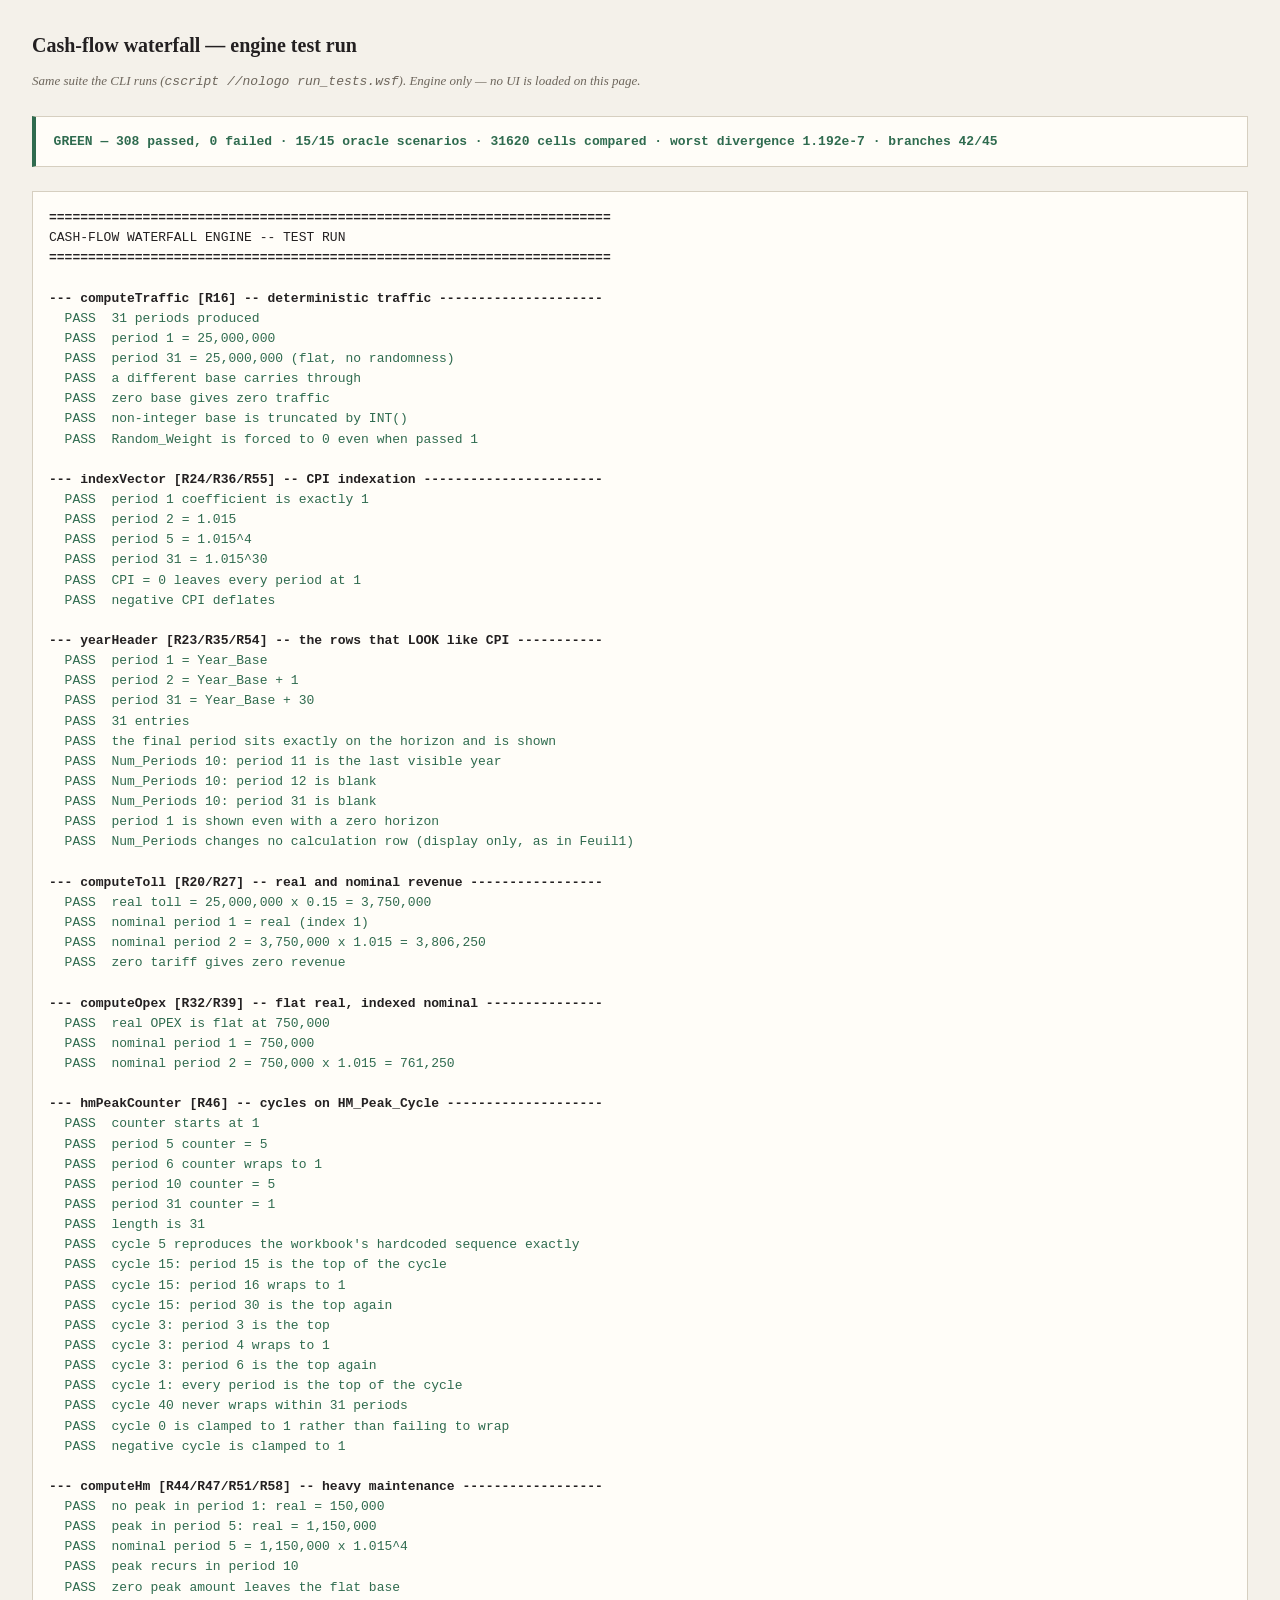
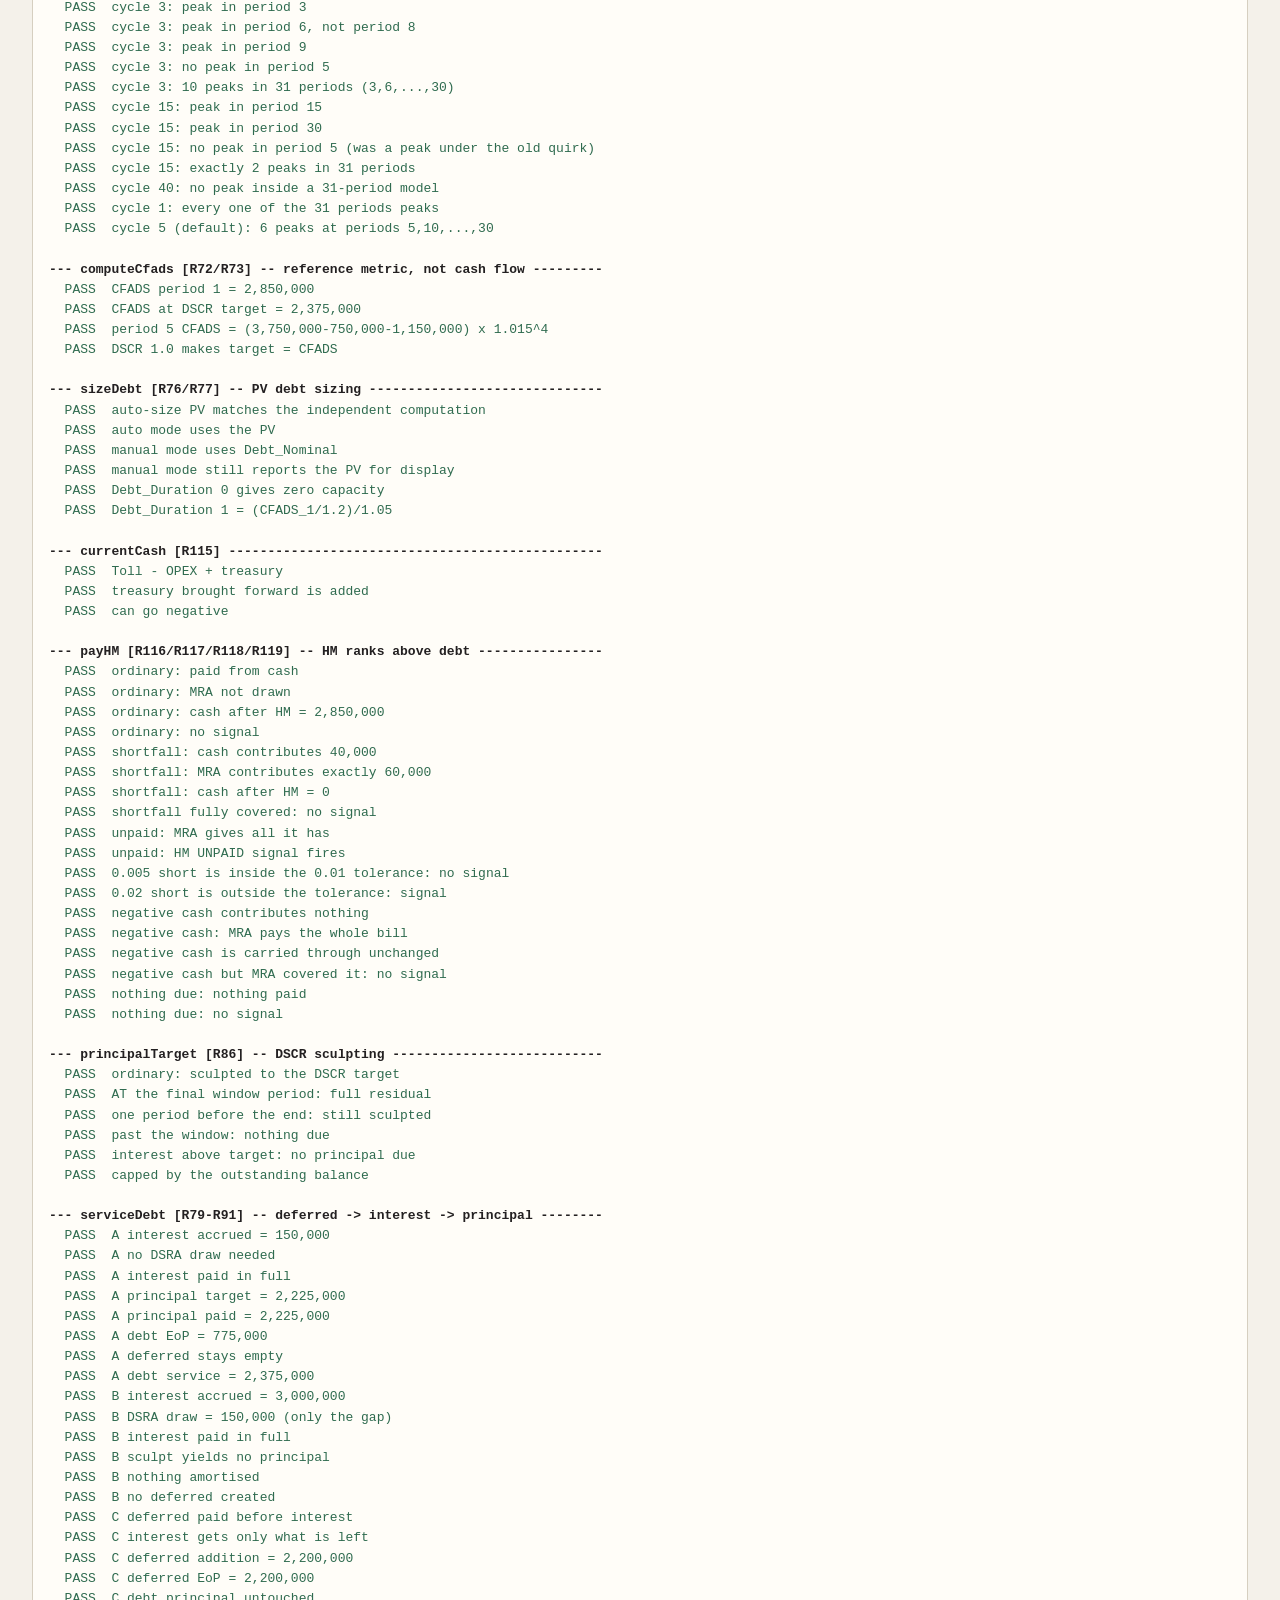
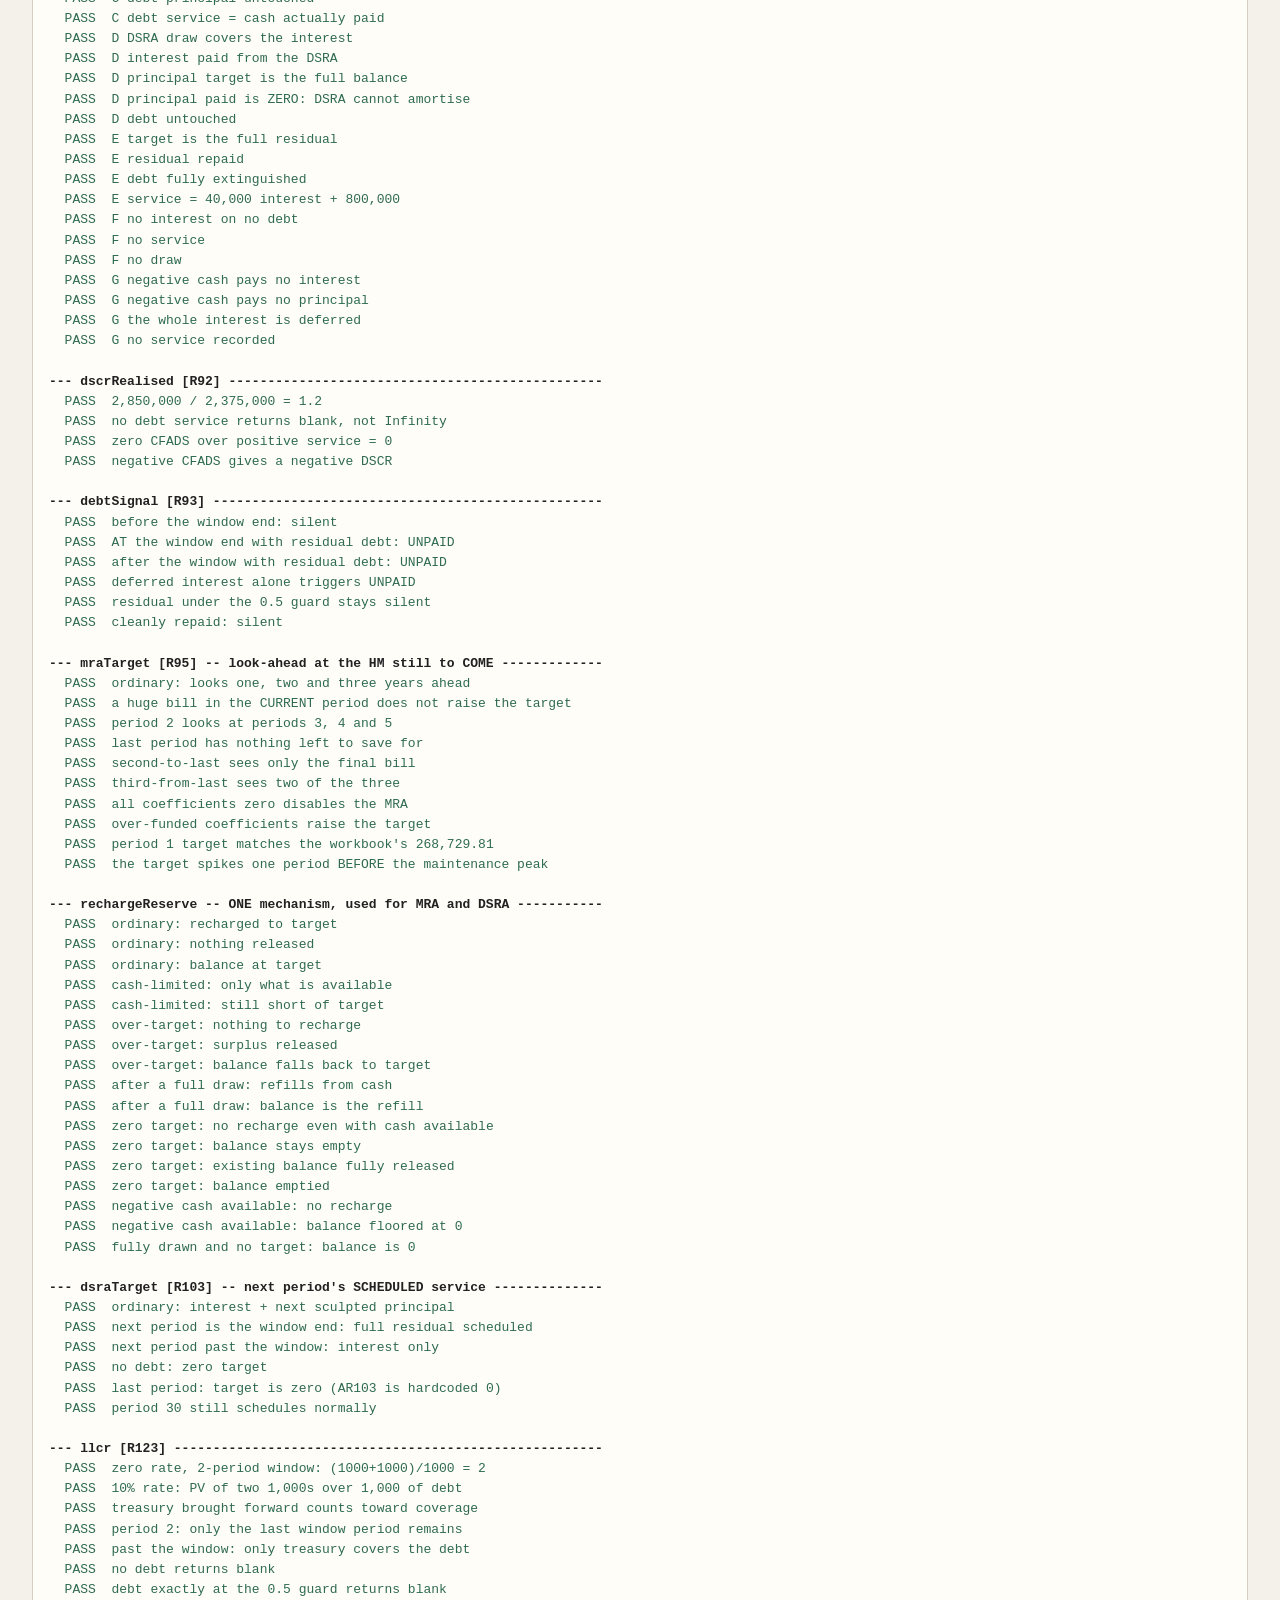
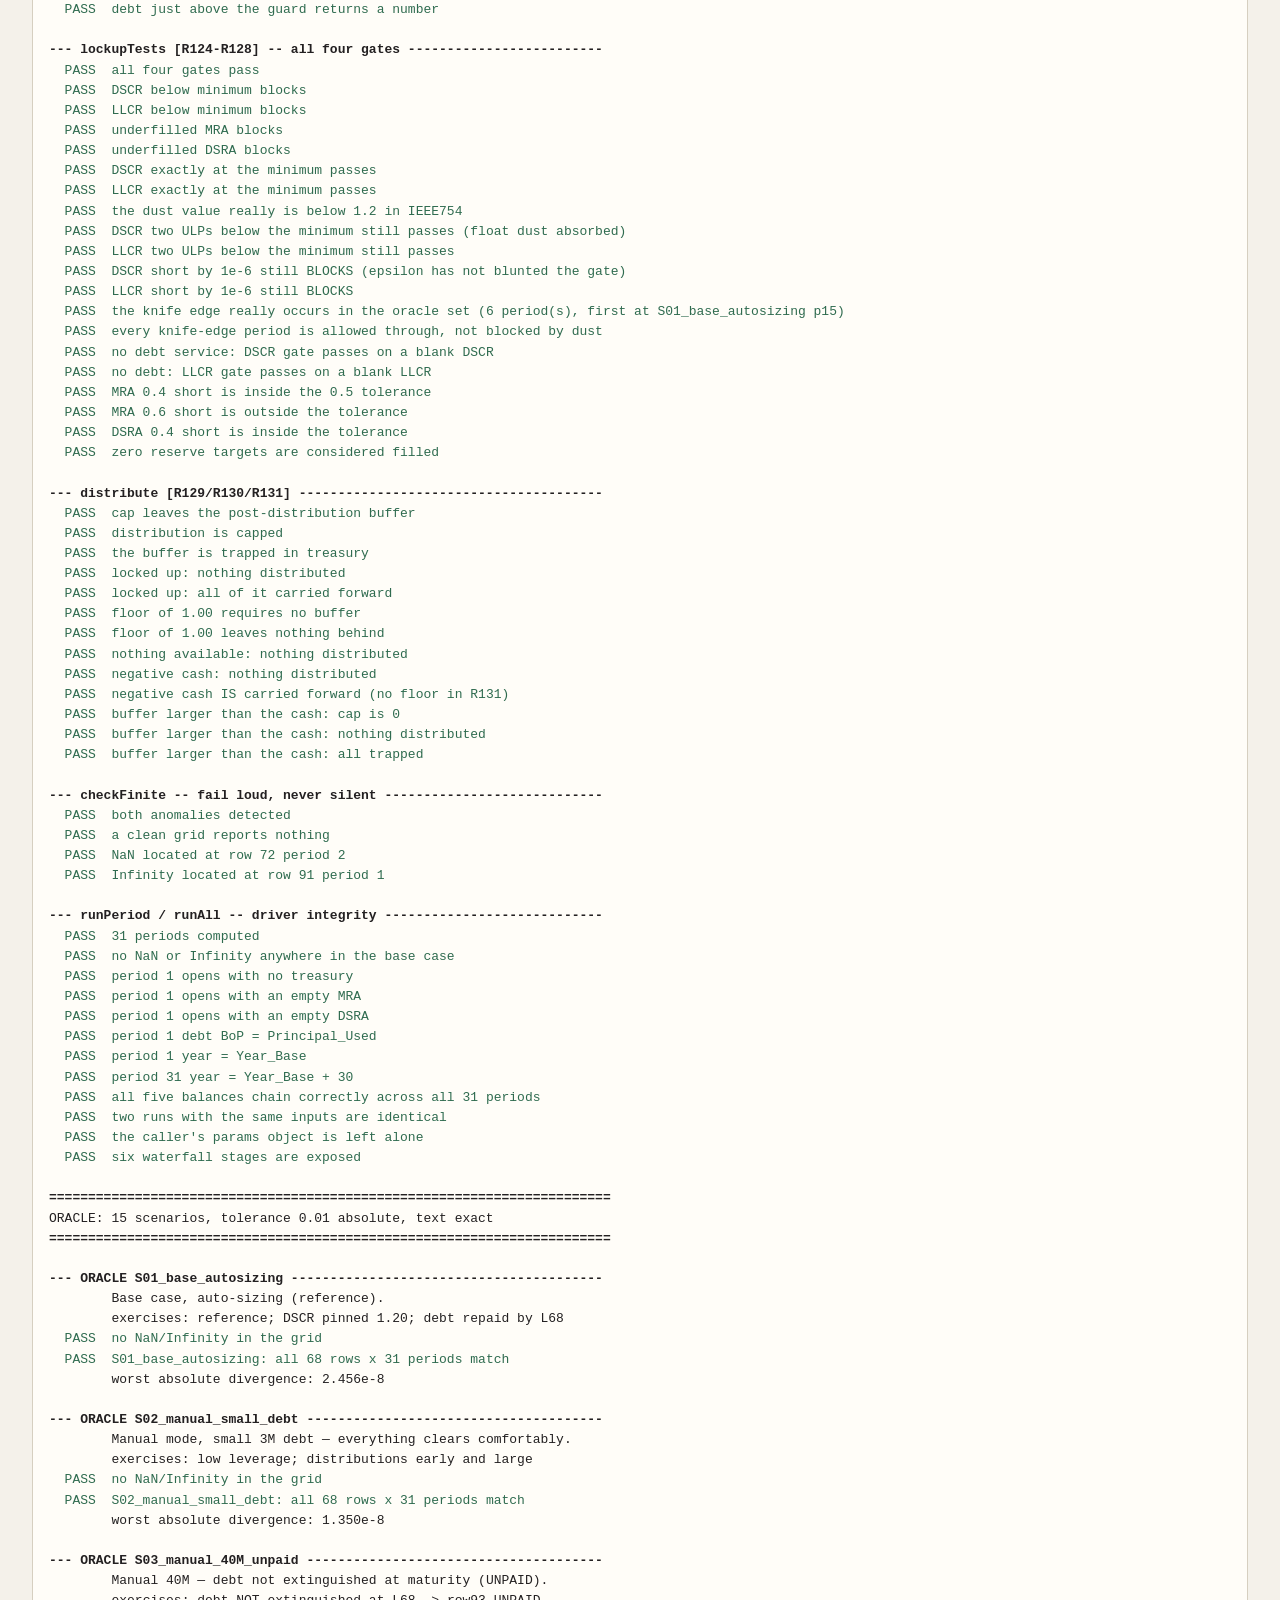
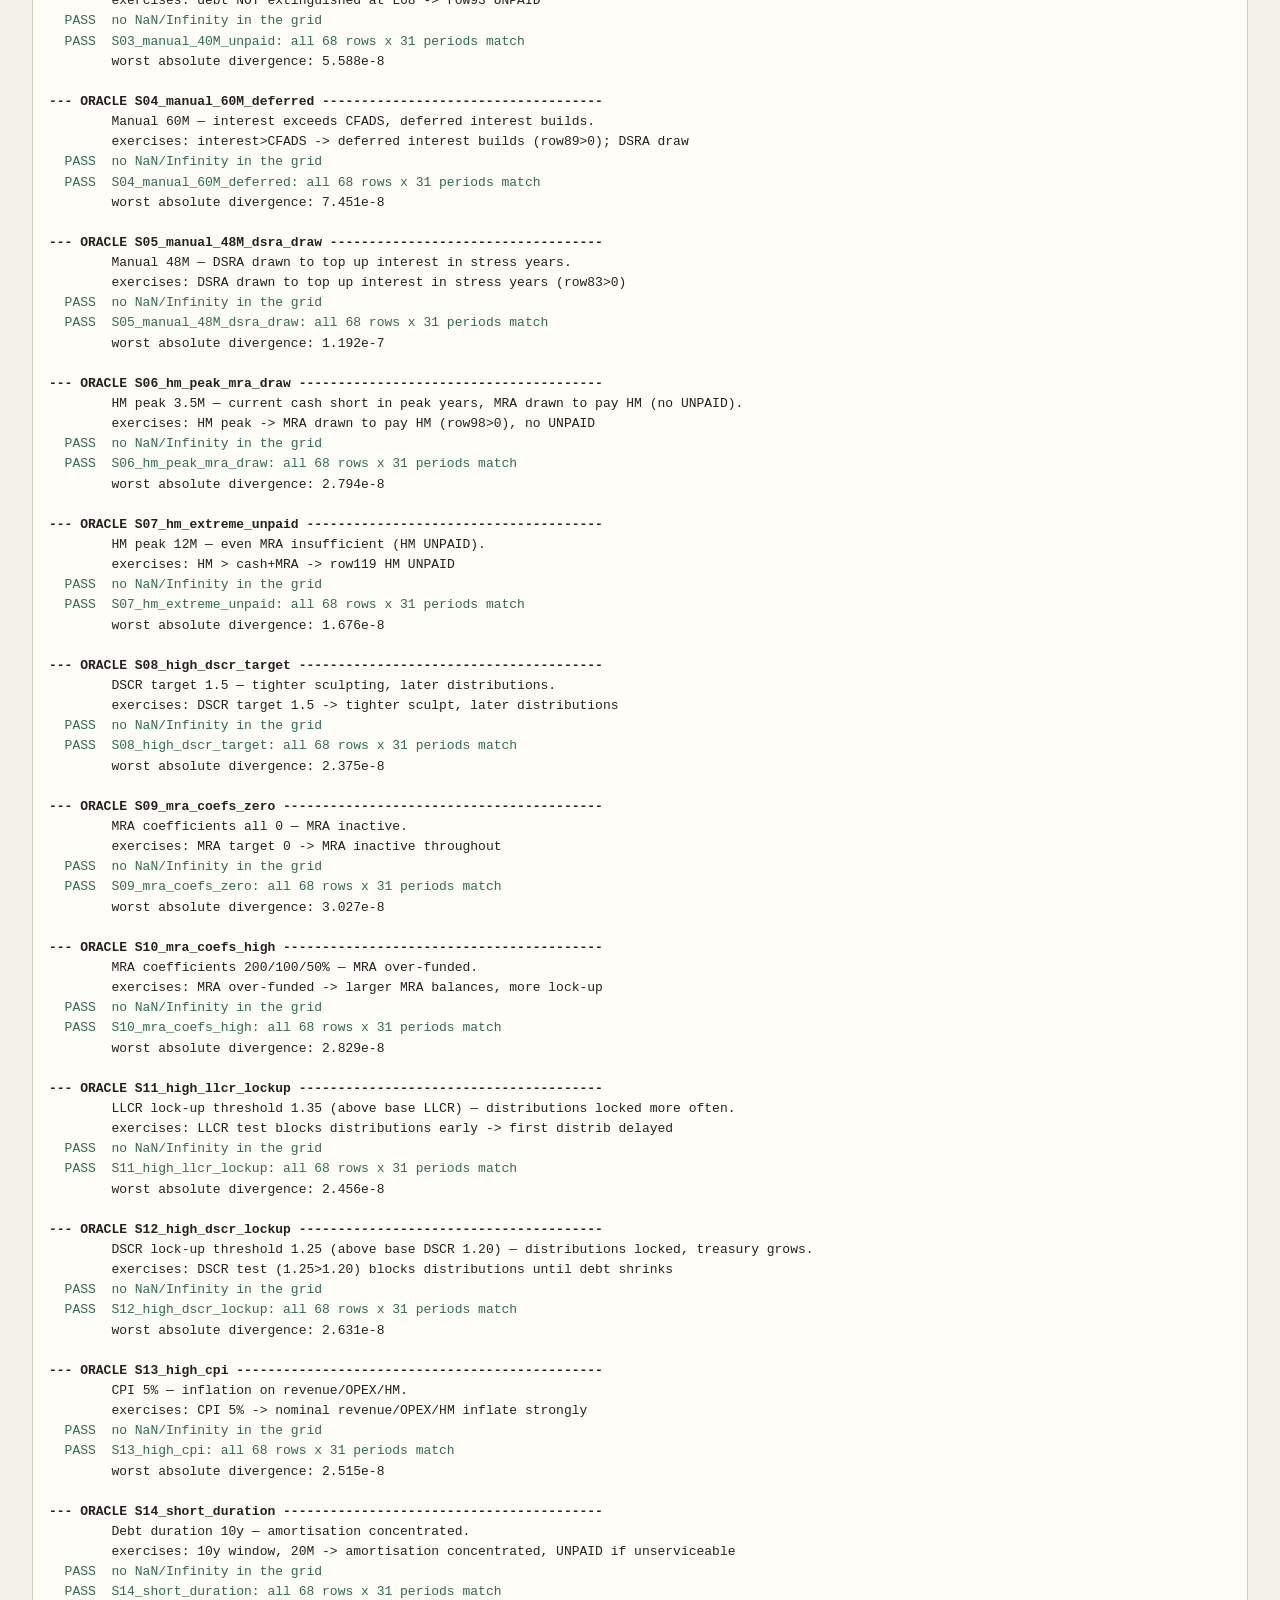
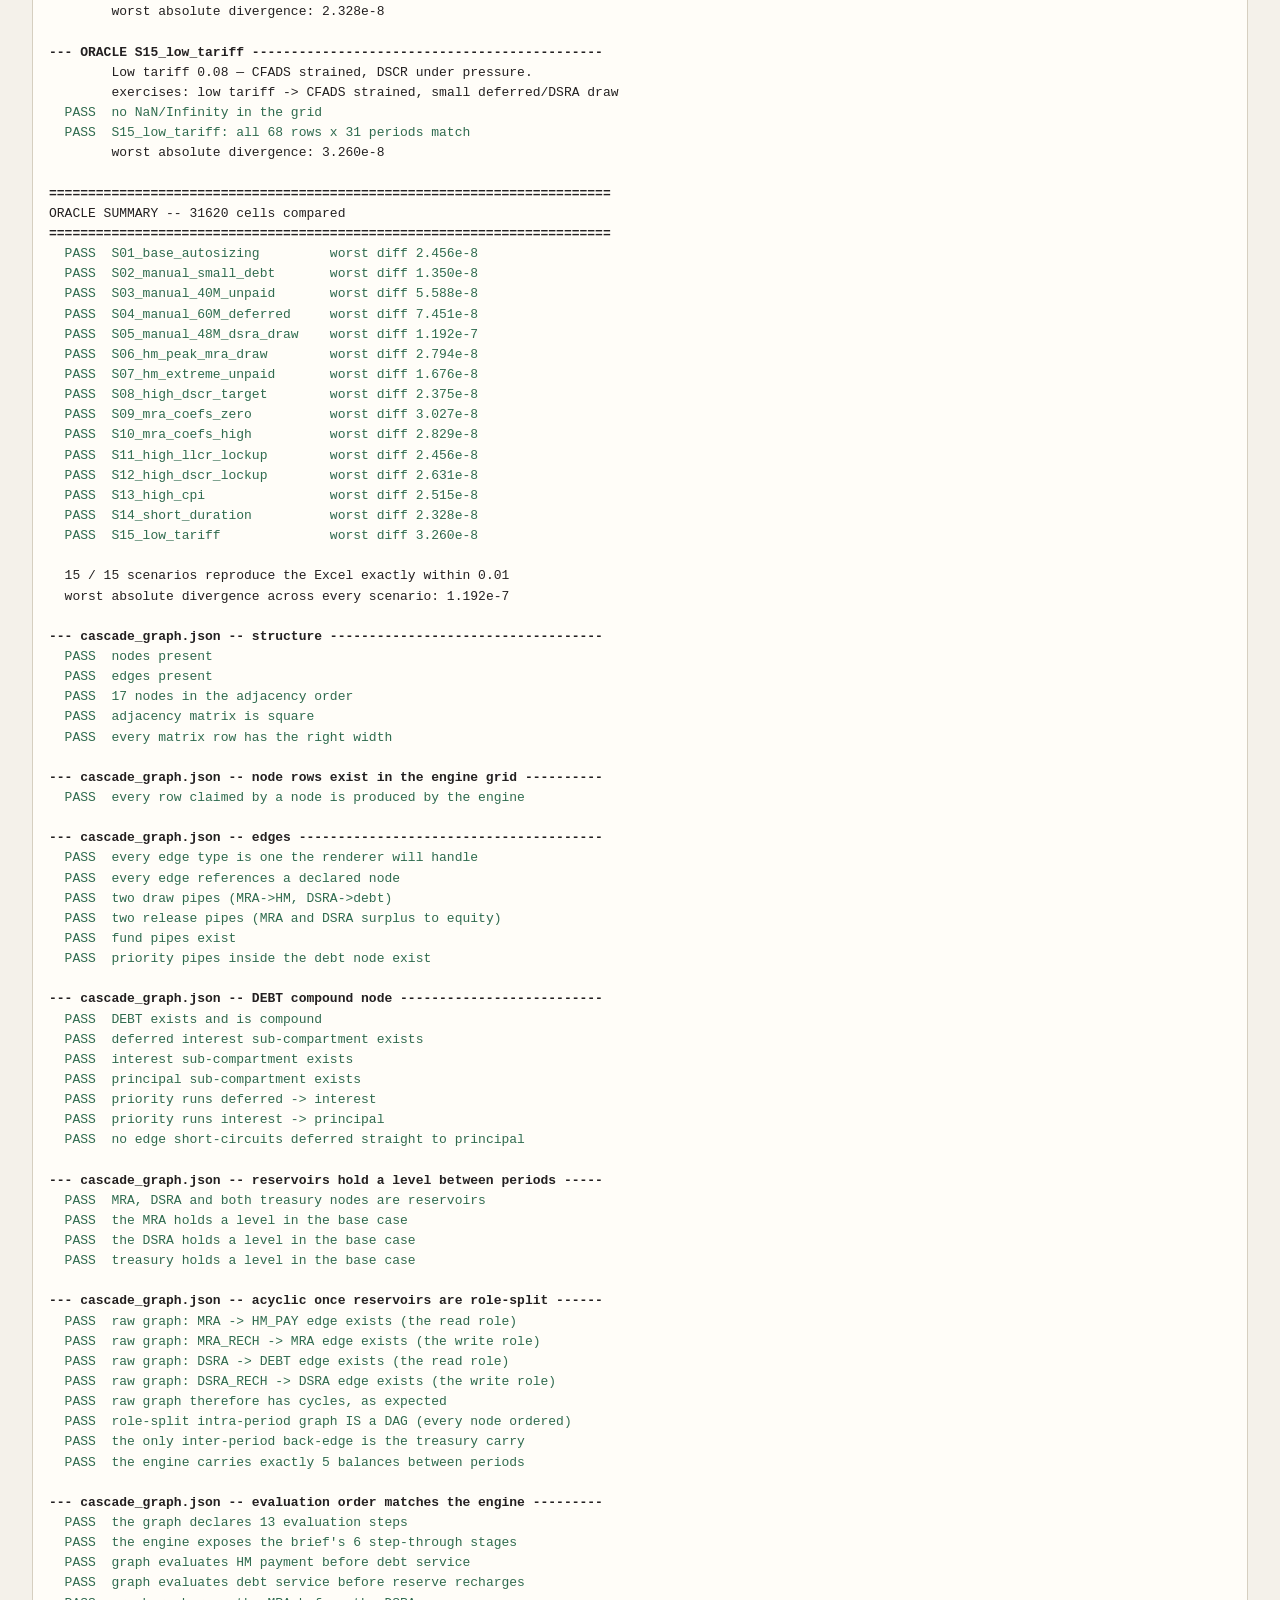
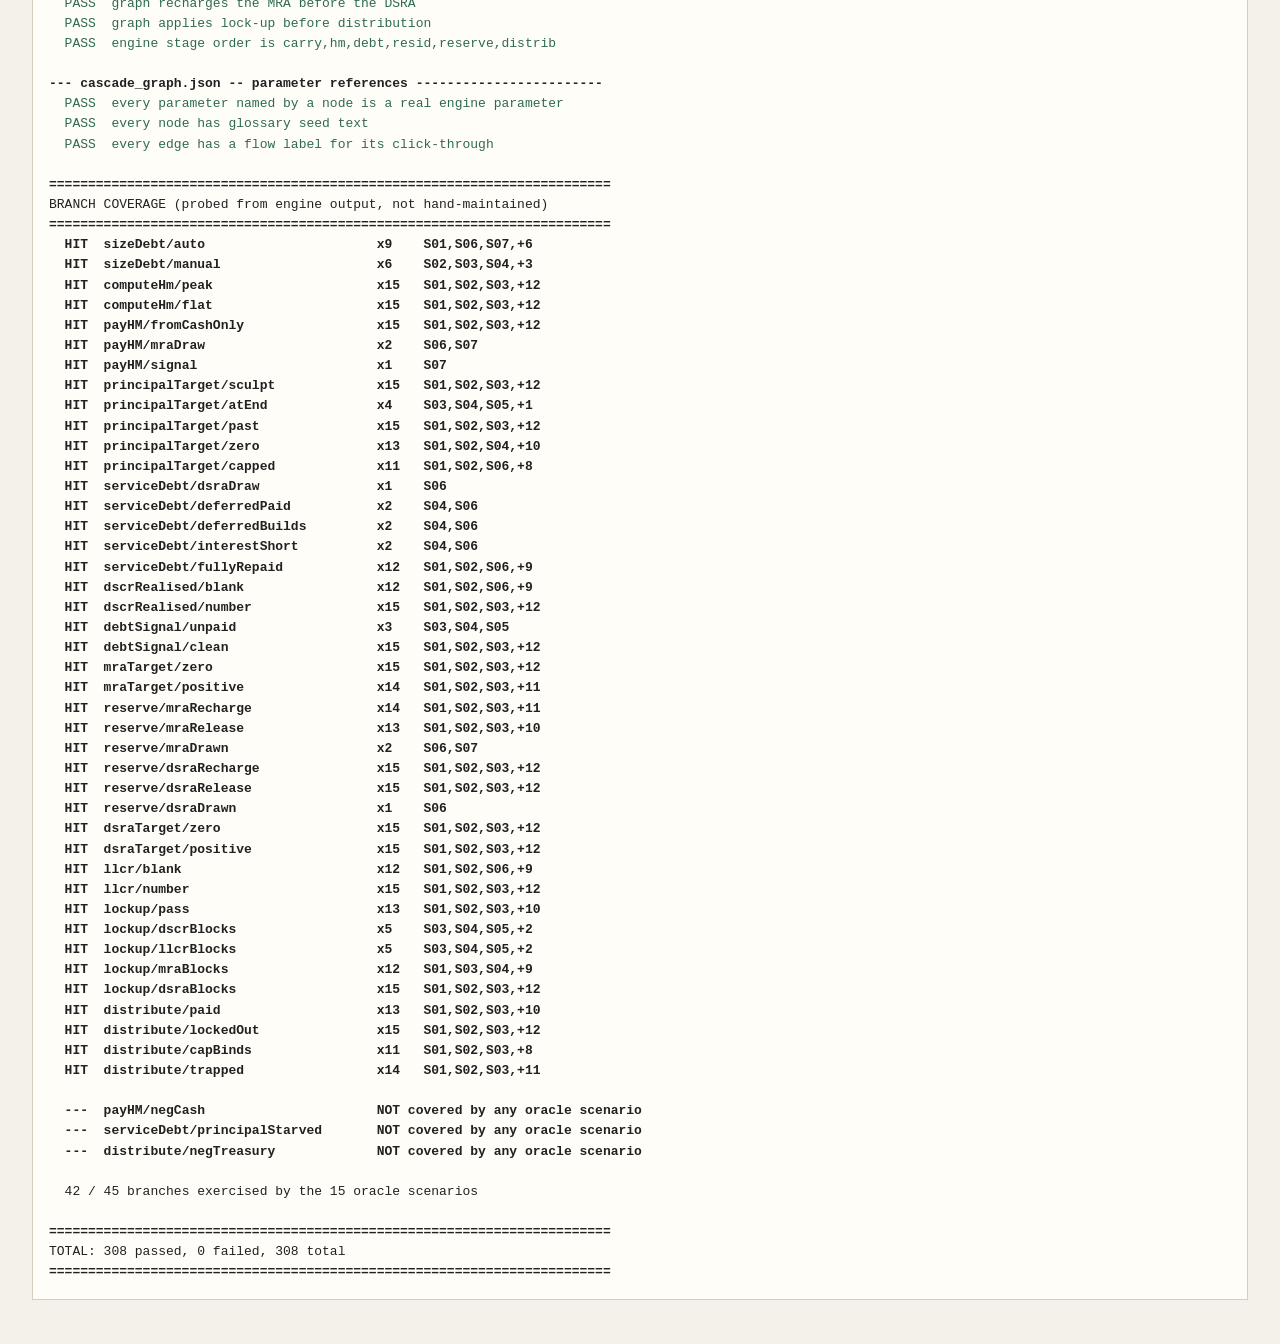
<file: tests/tests.html>
<!DOCTYPE html>
<html lang="en">
<head>
<meta charset="utf-8">
<title>Cash-flow waterfall engine &mdash; test run</title>
<style>
  :root { --paper:#f4f1ea; --ink:#232021; --rule:#d6cfc0;
          --pass:#2f6b4f; --fail:#a3372c; }
  body { margin:0; padding:2rem; background:var(--paper); color:var(--ink);
         font:13px/1.55 "SFMono-Regular",Consolas,"Liberation Mono",monospace; }
  h1 { font:600 20px/1.3 Georgia,serif; margin:0 0 .25rem; }
  .sub { color:#6d665c; margin-bottom:1.5rem; font-family:Georgia,serif;
         font-style:italic; }
  #verdict { padding:.9rem 1.1rem; border:1px solid var(--rule);
             border-left-width:4px; background:#fffdf8; margin-bottom:1.5rem;
             font-weight:600; }
  #verdict.green { border-left-color:var(--pass); color:var(--pass); }
  #verdict.red   { border-left-color:var(--fail); color:var(--fail); }
  pre { white-space:pre-wrap; background:#fffdf8; border:1px solid var(--rule);
        padding:1rem; overflow-x:auto; }
  .l-pass { color:var(--pass); }
  .l-fail { color:var(--fail); font-weight:700; }
  .l-head { font-weight:700; }
</style>
</head>
<body>
<h1>Cash-flow waterfall &mdash; engine test run</h1>
<p class="sub">Same suite the CLI runs (<code>cscript //nologo run_tests.wsf</code>).
   Engine only &mdash; no UI is loaded on this page.</p>
<div id="verdict">running&hellip;</div>
<pre id="out"></pre>

<script src="../src/engine.js"></script>
<script src="harness.js"></script>
<script src="../data/graph_data.js"></script>
<script src="oracle_data.js"></script>
<script src="test_units.js"></script>
<script src="test_oracle.js"></script>
<script src="test_graph.js"></script>
<script>
(function () {
  T.emit(T.rep("=", 72));
  T.emit("CASH-FLOW WATERFALL ENGINE -- TEST RUN");
  T.emit(T.rep("=", 72));

  runUnitTests();
  var oracle = runOracleTests();
  runGraphTests();
  var cov = reportCoverage();
  var all = T.summary("TOTAL");

  var lines = T.text().split("\n");
  var html = lines.map(function (l) {
    var cls = /^\s{2}PASS\s/.test(l) ? "l-pass"
            : /^\s{2}FAIL\s|^\s{2}\[|^RESULT: FAILING/.test(l) ? "l-fail"
            : /^={5,}|^---|^\s{2}(HIT|---)\s/.test(l) ? "l-head" : "";
    var esc = l.replace(/&/g, "&amp;").replace(/</g, "&lt;");
    return cls ? '<span class="' + cls + '">' + esc + "</span>" : esc;
  }).join("\n");
  document.getElementById("out").innerHTML = html;

  var v = document.getElementById("verdict");
  var green = all.fail === 0;
  v.className = green ? "green" : "red";
  v.textContent = (green ? "GREEN — " : "FAILING — ")
    + all.pass + " passed, " + all.fail + " failed · "
    + oracle.passCount + "/" + oracle.total + " oracle scenarios · "
    + oracle.cells + " cells compared · worst divergence "
    + T.fmt(oracle.worst) + " · branches " + cov.covered + "/" + cov.total;
})();
</script>
</body>
</html>
</file>
